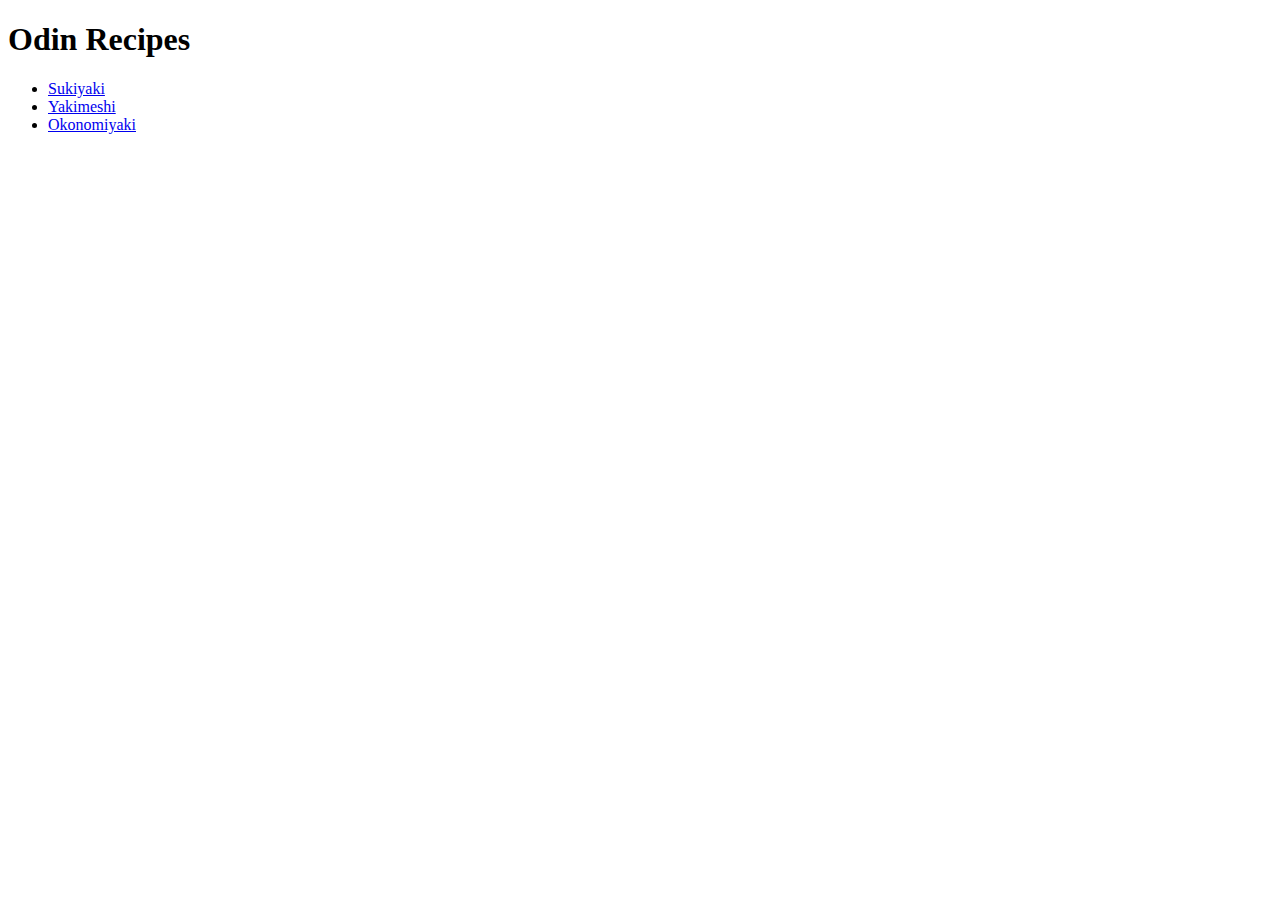
<file: index.html>
<!DOCTYPE html>
<html lang="en-US">
    <head>
        <meta charset="UTF-8">
        <title>Recipes</title>
        <link rel="stylesheet" href="styles.css">
    </head>
    <body>
        <h1>Odin Recipes</h1>

        <ul>

        <li><a href="./recipes/sukiyaki.html">Sukiyaki</a></li>
        <li><a href="./recipes/yakimeshi.html">Yakimeshi</a></li>
        <li><a href="./recipes/okonomiyaki.html">Okonomiyaki</a></li>

        </ul>
        
    </body>

</html>
</file>
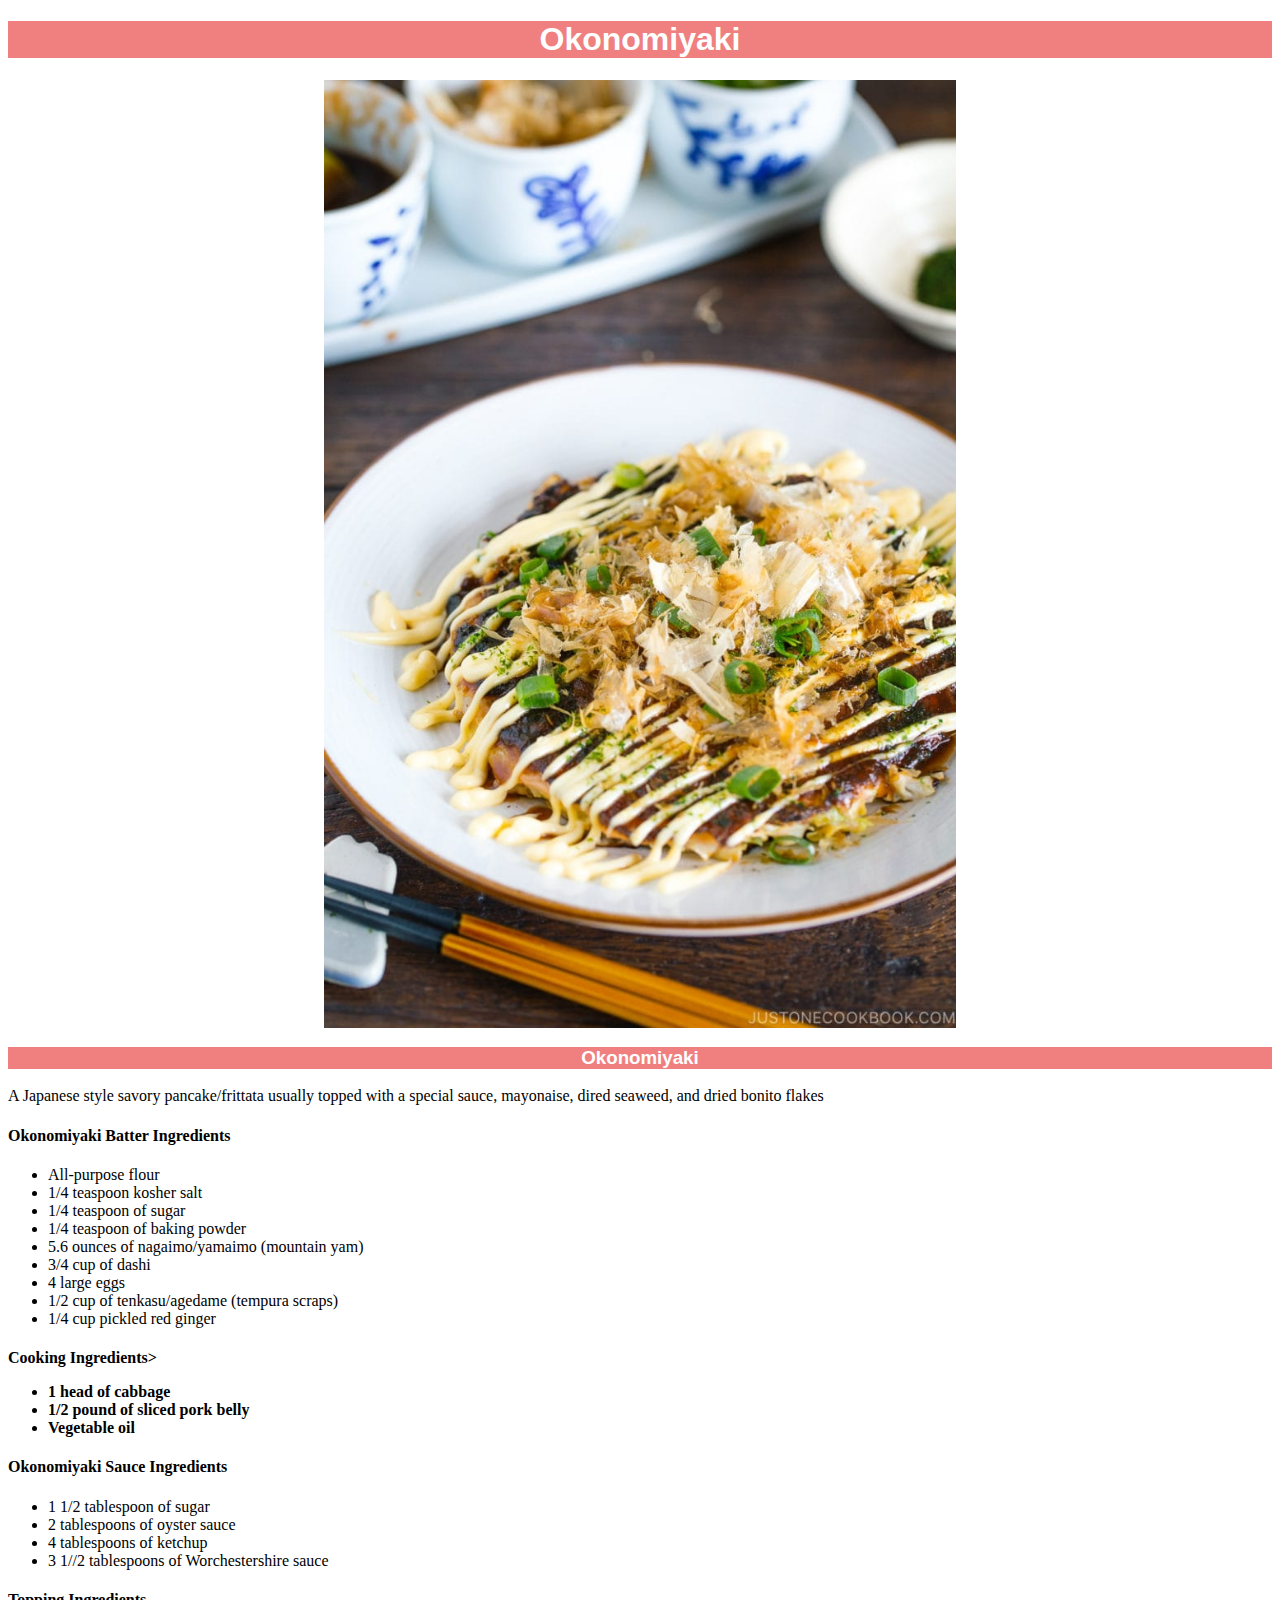
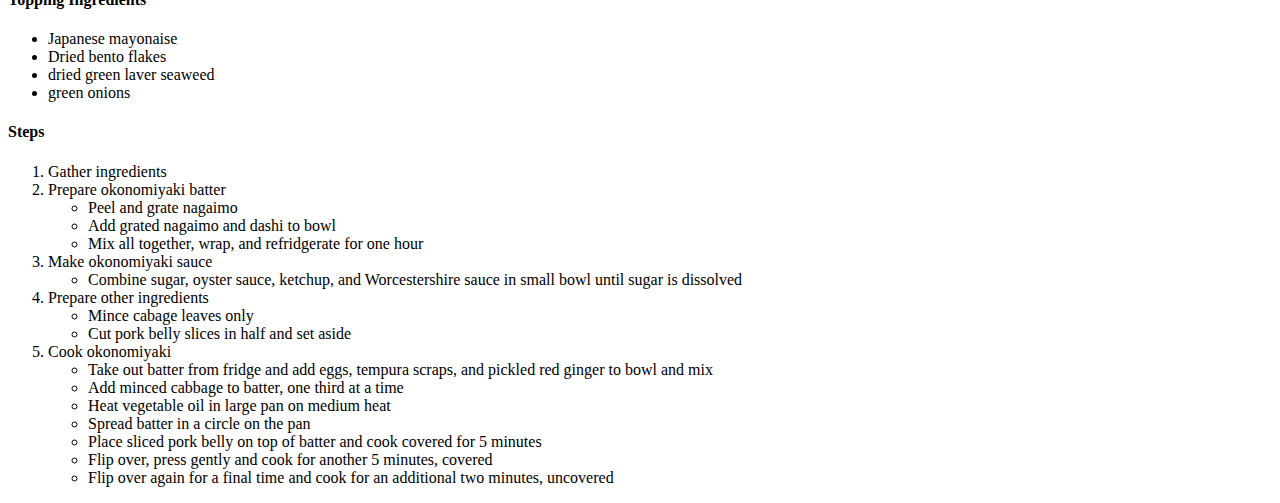
<file: recipes/okonomiyaki.html>
<!DOCTYPE html>
<html lang="en-US">
    <head>
        <meta charset="UTF-8">
        <title>Okonomiyaki Recipe</title>
        <link rel="stylesheet" href="../styles.css">
    </head>
    <body>
        <h1 class="heading">Okonomiyaki</h1>

        <img src="../images/okonomiyaki.jpg" alt="a picture of yakimeshi dish">

        <h3 class="heading">Okonomiyaki</h3>

        <p>A Japanese style savory pancake/frittata usually topped with a special sauce, mayonaise, dired seaweed, and dried bonito flakes</p>

        <h4>Okonomiyaki Batter Ingredients</h4>

        <ul>
            <li>All-purpose flour</li>
            <li>1/4 teaspoon kosher salt</li>
            <li>1/4 teaspoon of sugar</li>
            <li>1/4 teaspoon of baking powder</li>
            <li>5.6 ounces of nagaimo/yamaimo (mountain yam)</li>
            <li>3/4 cup of dashi</li>
            <li>4 large eggs</li>
            <li>1/2 cup of tenkasu/agedame (tempura scraps)</li>
            <li>1/4 cup pickled red ginger</li>
        </ul>

        <h4>Cooking Ingredients>

        <ul>
            <li>1 head of cabbage</li>
            <li>1/2 pound of sliced pork belly</li>
            <li>Vegetable oil</li>
        </ul>

        <h4>Okonomiyaki Sauce Ingredients</h4>

        <ul>
            <li>1 1/2 tablespoon of sugar</li>
            <li>2 tablespoons of oyster sauce</li>
            <li>4 tablespoons of ketchup</li>
            <li>3 1//2 tablespoons of Worchestershire sauce</li>
        </ul>

        <h4>Topping Ingredients</h4>

        <ul>
            <li>Japanese mayonaise</li>
            <li>Dried bento flakes</li>
            <li>dried green laver seaweed</li>
            <li>green onions</li>
        </ul>

        <h4>Steps</h4>

       <ol>
        <li>Gather ingredients</li>
        <li>Prepare okonomiyaki batter</li>
            <ul>
                <li>Peel and grate nagaimo</li>
                <li>Add grated nagaimo and dashi to bowl</li>
                <li>Mix all together, wrap, and refridgerate for one hour</li>
            </ul>
            <li>Make okonomiyaki sauce</li>
                <ul>
                    <li>Combine sugar, oyster sauce, ketchup, and Worcestershire sauce in small bowl until sugar is dissolved</li>
                </ul>
        <li>Prepare other ingredients</li>
            <ul>
                <li>Mince cabage leaves only</li>
                <li>Cut pork belly slices in half and set aside</li>
            </ul>
        <li>Cook okonomiyaki</li>
            <ul>
                <li>Take out batter from fridge and add eggs, tempura scraps, and pickled red ginger to bowl and mix</li>
                <li>Add minced cabbage to batter, one third at a time</li>
                <li>Heat vegetable oil in large pan on medium heat</li>
                <li>Spread batter in a circle on the pan</li>
                <li>Place sliced pork belly on top of batter and cook covered for 5 minutes</li>
                <li>Flip over, press gently and cook for another 5 minutes, covered</li>
                <li>Flip over again for a final time and cook for an additional two minutes, uncovered</li>

            </ul>
       </ol>
    </body>
</html>
</file>
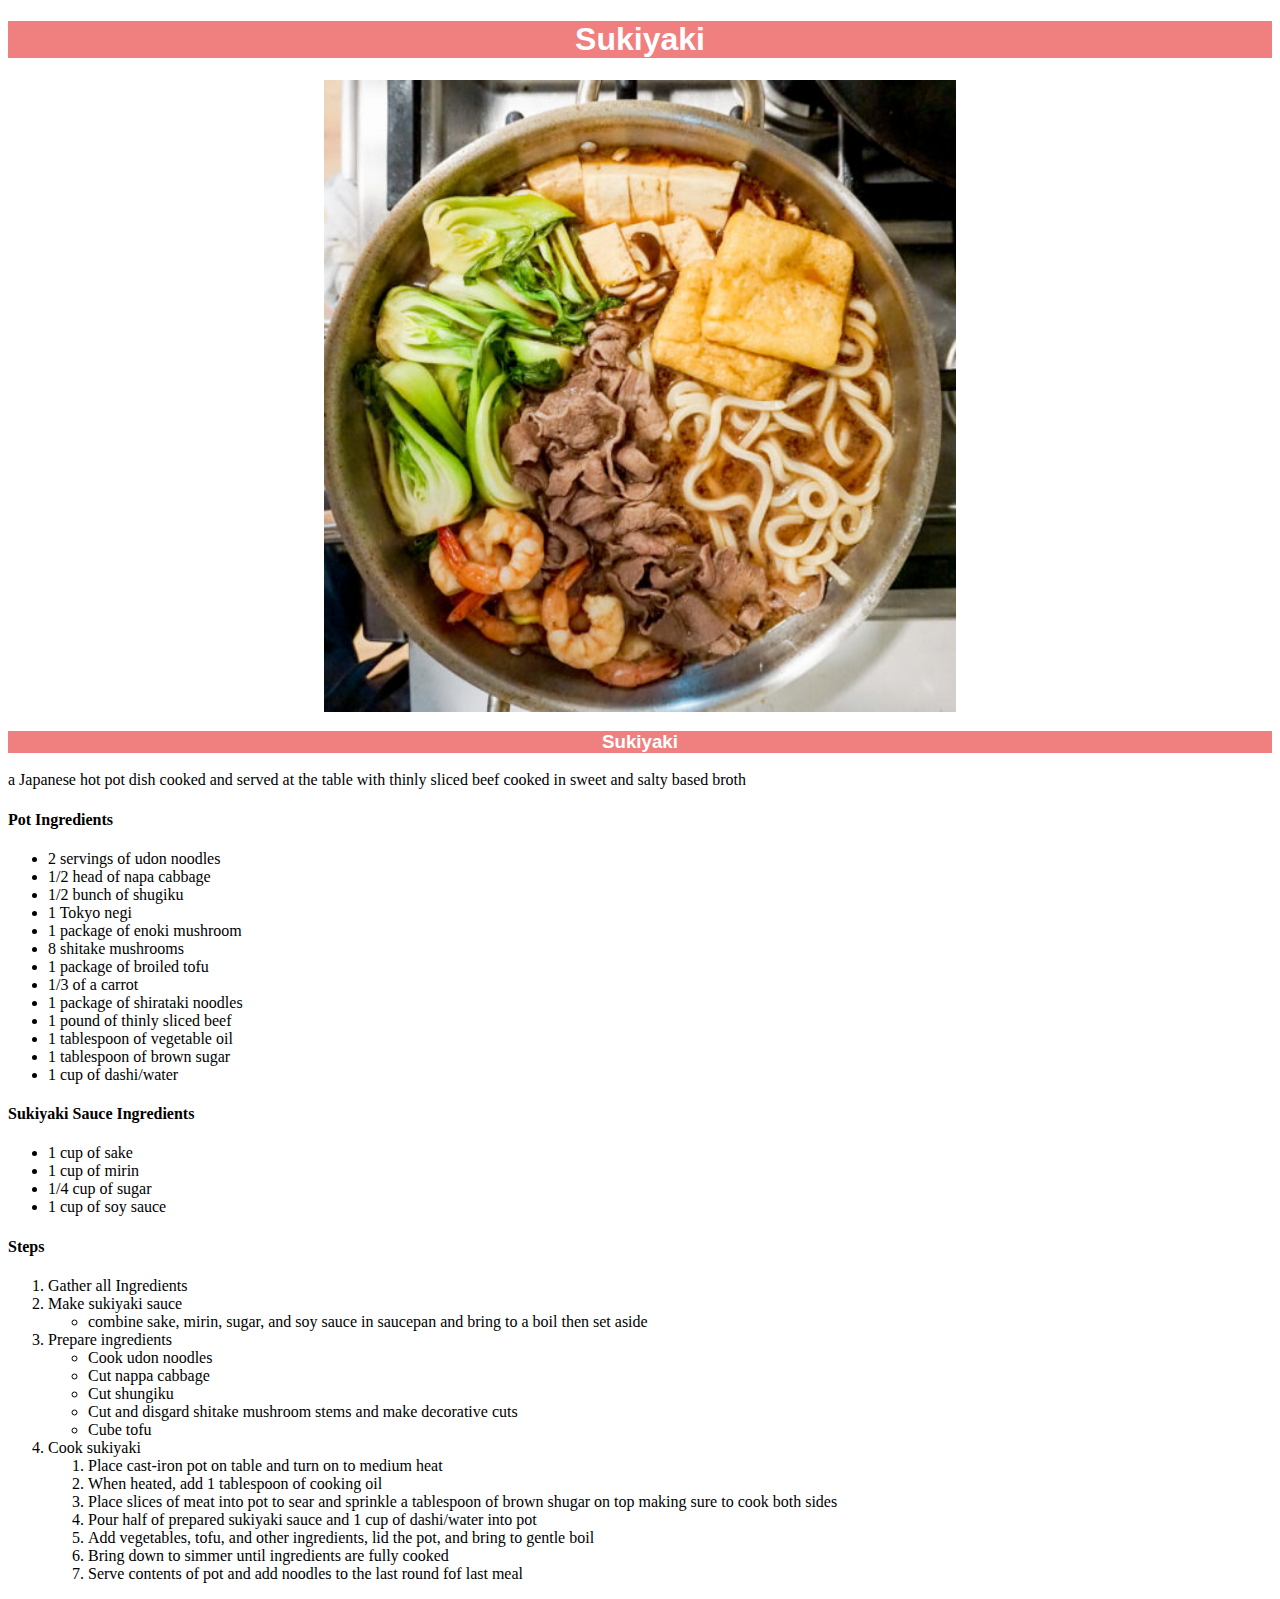
<file: recipes/sukiyaki.html>
<!DOCTYPE html>
<html lang="en-US">
    <head>
        <meta charset="UTF-8">
        <title>Sukiyaki Recipe</title>
        <link rel="stylesheet" href="../styles.css">
    </head>
    <body>
        <h1 class="heading">Sukiyaki</h1>

        <img src="../images/sukiyaki.jpg" alt="a picture of sukiyaki dish">

        <h3 class="heading">Sukiyaki</h3>
        <p>
            a Japanese hot pot dish cooked and served at the table with thinly sliced beef cooked in sweet and salty based broth
        </p>
        <h4>Pot Ingredients</h4>

        <ul>
            <li>2 servings of udon noodles</li>
            <li>1/2 head of napa cabbage</li>
            <li>1/2 bunch of shugiku</li>
            <li>1 Tokyo negi</li>
            <li>1 package of enoki mushroom</li>
            <li>8 shitake mushrooms</li>
            <li>1 package of broiled tofu</li>
            <li>1/3 of a carrot</li>
            <li>1 package of shirataki noodles</li>
            <li>1 pound of thinly sliced beef</li>

            <li>1 tablespoon of vegetable oil</li>
            <li>1 tablespoon of brown sugar</li>
            <li>1 cup of dashi/water</li>
        </ul>

        <h4>Sukiyaki Sauce Ingredients</h4>

        <ul>
            <li>1 cup of sake</li>
            <li>1 cup of mirin</li>
            <li>1/4 cup of sugar</li>
            <li>1 cup of soy sauce</li>
        </ul>

        <h4>Steps</h4>

        <ol>
            <li>Gather all Ingredients</li>
            <li>Make sukiyaki sauce</li>
            <ul>
                <li>combine sake, mirin, sugar, and soy sauce in saucepan and bring to a boil then set aside</li>
            </ul>
            <li>Prepare ingredients</li>
            <ul>
                <li>Cook udon noodles</li>
                <li>Cut nappa cabbage</li>
                <li>Cut shungiku</li>
                <li>Cut and disgard shitake mushroom stems and make decorative cuts</li>
                <li>Cube tofu</li>
            </ul>
            <li>Cook sukiyaki</li>
            <ol>
                <li>Place cast-iron pot on table and turn on to medium heat</li>
                <li>When heated, add 1 tablespoon of cooking oil</li>
                <li>Place slices of meat into pot to sear and sprinkle a tablespoon of brown shugar on top making sure to cook both sides</li>
                <li>Pour half of prepared sukiyaki sauce and 1 cup of dashi/water into pot</li>
                <li>Add vegetables, tofu, and other ingredients, lid the pot, and bring to gentle boil</li>
                <li>Bring down to simmer until ingredients are fully cooked</li>
                <li>Serve contents of pot and add noodles to the last round fof last meal</li>
            </ol>

        </ol>
    </body>

</html>
</file>
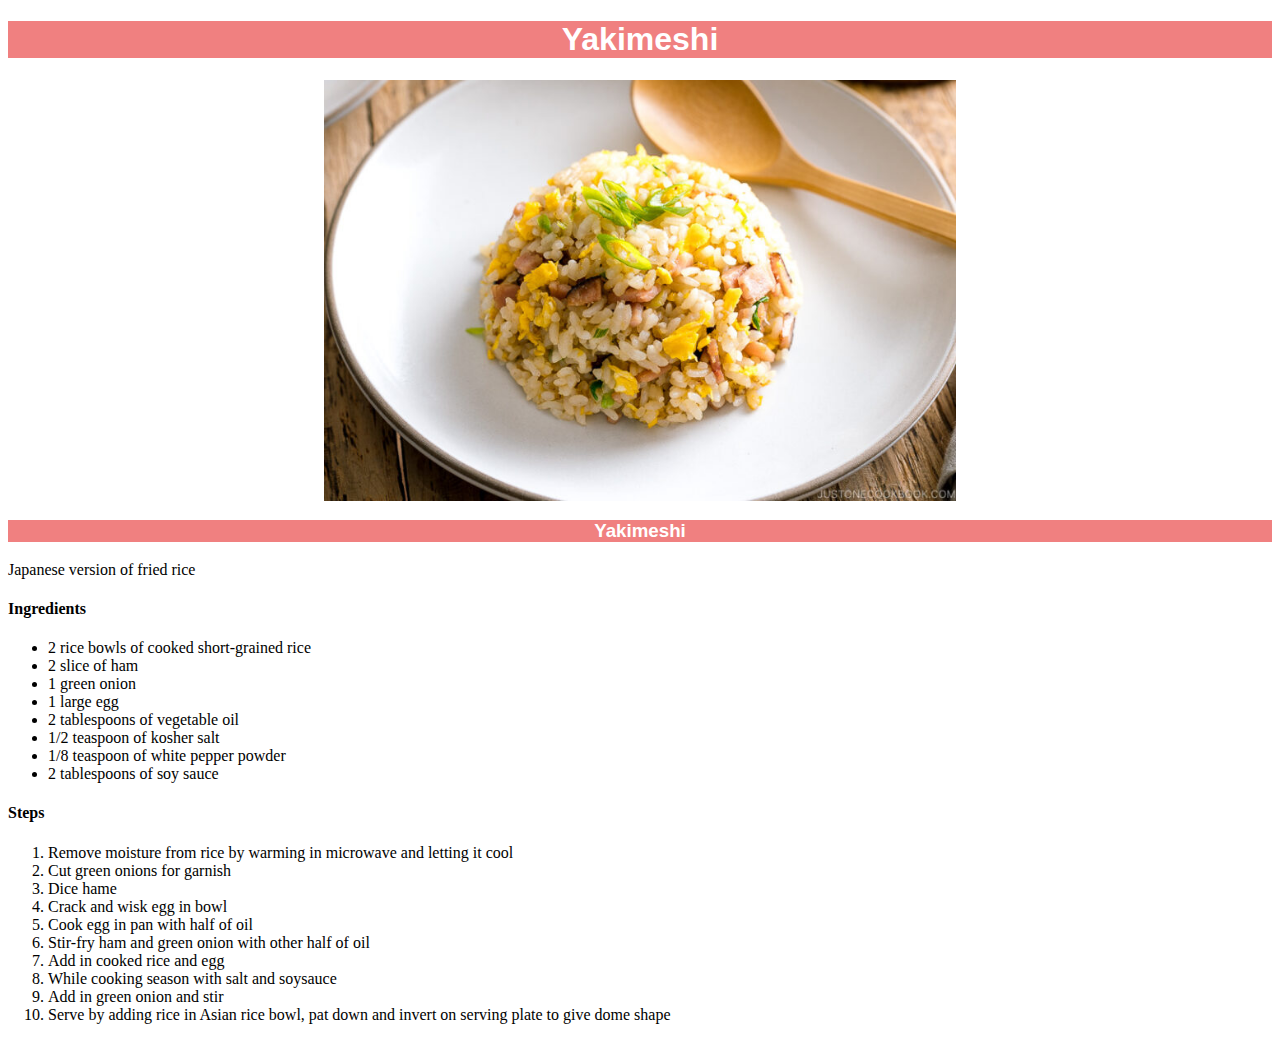
<file: recipes/yakimeshi.html>
<!DOCTYPE html>
<html lang="en-US">
    <head>
        <meta charset="UTF-8">
        <title>Yakimeshi Recipe</title>
        <link rel="stylesheet" href="../styles.css">

    </head>
    <body>
        <h1 class="heading">Yakimeshi</h1>

        <img src="../images/yakimeshi.jpg" alt="a picture of yakimeshi dish">

        <h3 class="heading">Yakimeshi</h3>

        <p>Japanese version of fried rice</p>

        <h4>Ingredients</h4>

        <ul>
            <li>2 rice bowls of cooked short-grained rice</li>
            <li>2 slice of ham</li>
            <li>1 green onion</li>
            <li>1 large egg</li>
            <li>2 tablespoons of vegetable oil</li>
            <li>1/2 teaspoon of kosher salt</li>
            <li>1/8 teaspoon of white pepper powder</li>
            <li>2 tablespoons of soy sauce</li>
        </ul>

        <h4>Steps</h4>

        <ol>
            <li>Remove moisture from rice by warming in microwave and letting it cool</li>
            <li>Cut green onions for garnish</li>
            <li>Dice hame</li>
            <li>Crack and wisk egg in bowl</li>
            <li>Cook egg in pan with half of oil</li>
            <li>Stir-fry ham and green onion with other half of oil</li>
            <li>Add in cooked rice and egg</li>
            <li>While cooking season with salt and soysauce</li>
            <li>Add in green onion and stir</li>
            <li>Serve by adding rice in Asian rice bowl, pat down and invert on serving plate to give dome shape</li>
        </ol>
    </body>
</html>
</file>
<file: styles.css>
/* Cascade Style for odin-recipes */

.heading {
    background-color: #f08080;
    color: white;
    text-align: center;
    font-family: Arial, Helvetica, sans-serif;
}

img {
    display: block;
    margin-left: auto;
    margin-right: auto;
    width: 50%;
}
</file>
